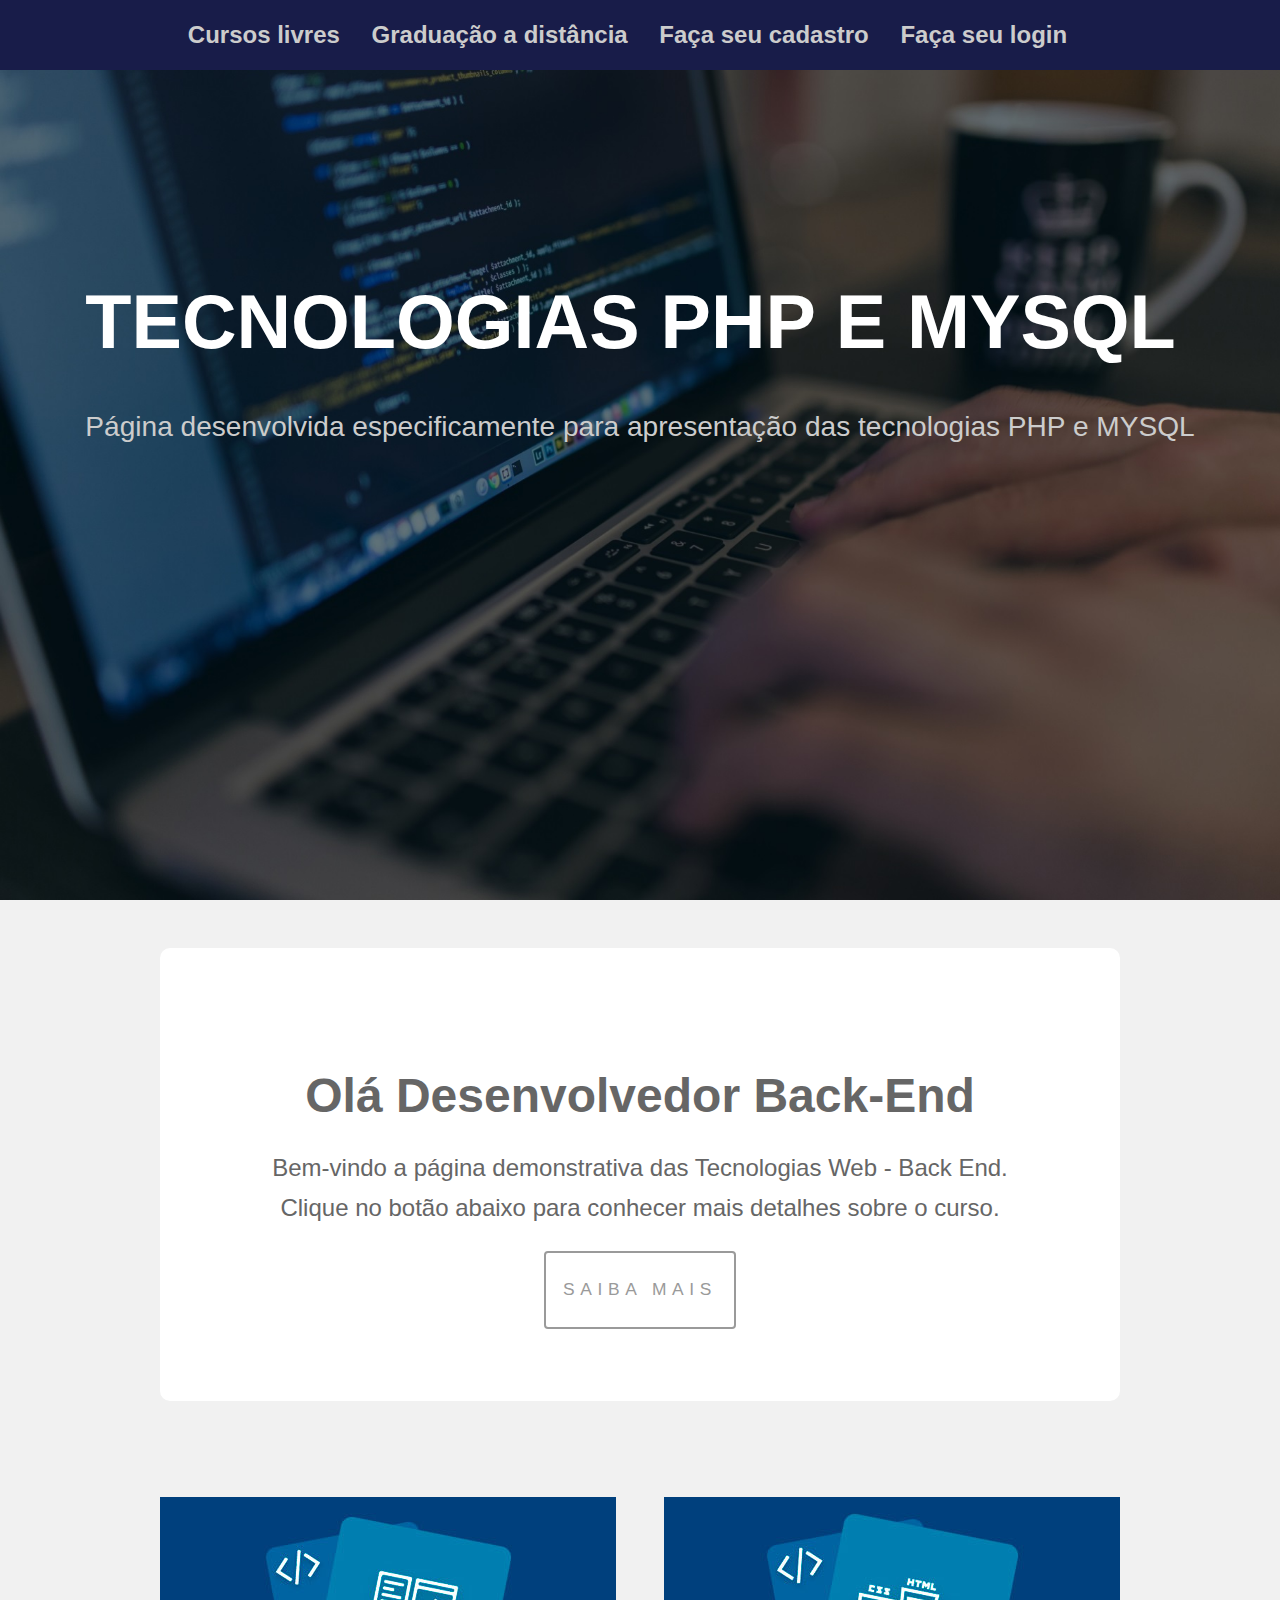
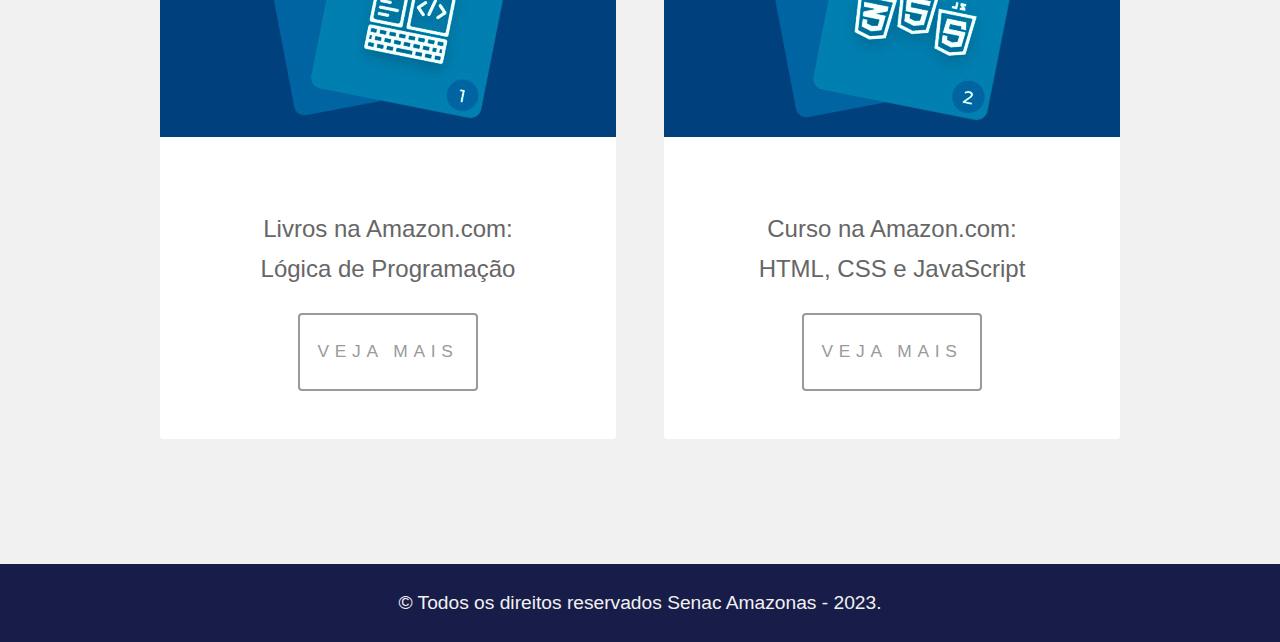
<file: index.html>
<!DOCTYPE html>
<html lang="pt-br">
<head>
    <meta charset="UTF-8">
    <meta http-equiv="X-UA-Compatible" content="IE=edge">
    <meta name="viewport" content="width=device-width, initial-scale=1.0">
    <link rel="stylesheet" href="assets/css/style.css">
    <link rel="shortcut icon" href="assets/img/logo.jpg">
    <title>Tecnologias Web - HTML e CSS</title>
</head>
<body>
    <header id="header"> <!--Iníco do Cabeçalho-->
        <nav><!--Barra de navegação-->
            <a href="https://www.am.senac.br/cursos" target="_blank">Cursos livres</a>
            <a href="https:www.ead.senac.br" target="_blank">Graduação a distância</a>
            <a href="cadastro.php">Faça seu cadastro</a>
            <a href="login.php">Faça seu login</a>
        </nav>

        <div class="titulo"><!--Título da página-->
            <h1>Tecnologias PHP e MySQL</h1>
            <h3>Página desenvolvida especificamente  para apresentação das tecnologias PHP e MYSQL</h3>
        </div>
    </header><!--Fím do Cabeçalho-->

    <!--Conteúdo principal-->
    <main id="bloco">
        <section id="conteudo1"><!--Conteúdo 1-->
            <h1>Olá Desenvolvedor Back-End</h1>
            
            <p>Bem-vindo a página demonstrativa das Tecnologias Web - Back End. Clique no botão abaixo para conhecer mais detalhes sobre o curso.</p>

            <ul>
                <li><a href="https://am.senac.br/page/2/?curso-categoria=tecnologia-da-informacao-ti&curso-unidade=senac-chapada#038;curso-unidade=senac-chapada" target="_blank" class="button">Saiba mais</a></li>
            </ul>
        </section>
        <section class="conteudo2"><!--Conteúdo 2-->
            <article class="artigo"><!--Coluna 1-->
                <header>
                    <a href="https://www.amazon.com.br/L%C3%B3gica-programa%C3%A7%C3%A3o-constru%C3%A7%C3%A3o-algoritmos-estruturas/dp/8582605722" target="_blank"><img src="assets/img/img01.jpg" alt="Lógica de programação"></a>
                </header>

                <p>Livros na Amazon.com: <br> Lógica de Programação</p>

                <ul>
                    <li><a href="https://www.amazon.com.br/L%C3%B3gica-programa%C3%A7%C3%A3o-constru%C3%A7%C3%A3o-algoritmos-estruturas/dp/8582605722" target="_blank" class="button">Veja mais</a></li>
                </ul>
            </article>

            <article class="artigo"><!--Coluna 2-->
                <header>
                    <a href="https://www.amazon.com.br/Front-End-Curso-Completo-HTML-JavaScript/dp/1777438594" target="_blank" ><img src="assets/img/img02.jpg" alt="HTML, CSS e JavaScript"></a>
                </header>

                <p>Curso na Amazon.com: <br> HTML, CSS e JavaScript</p>

                <ul>
                    <li><a href="https://www.amazon.com.br/Front-End-Curso-Completo-HTML-JavaScript/dp/1777438594" target="_blank" class="button">Veja mais</a></li>
                </ul>

            </article>
        </section>
    </main>

    <!--Rodapé-->
    <footer id="footer">
        <p>&copy; Todos os direitos reservados Senac Amazonas - 2023.</p>
    </footer>
    
</body>
</html>
</file>
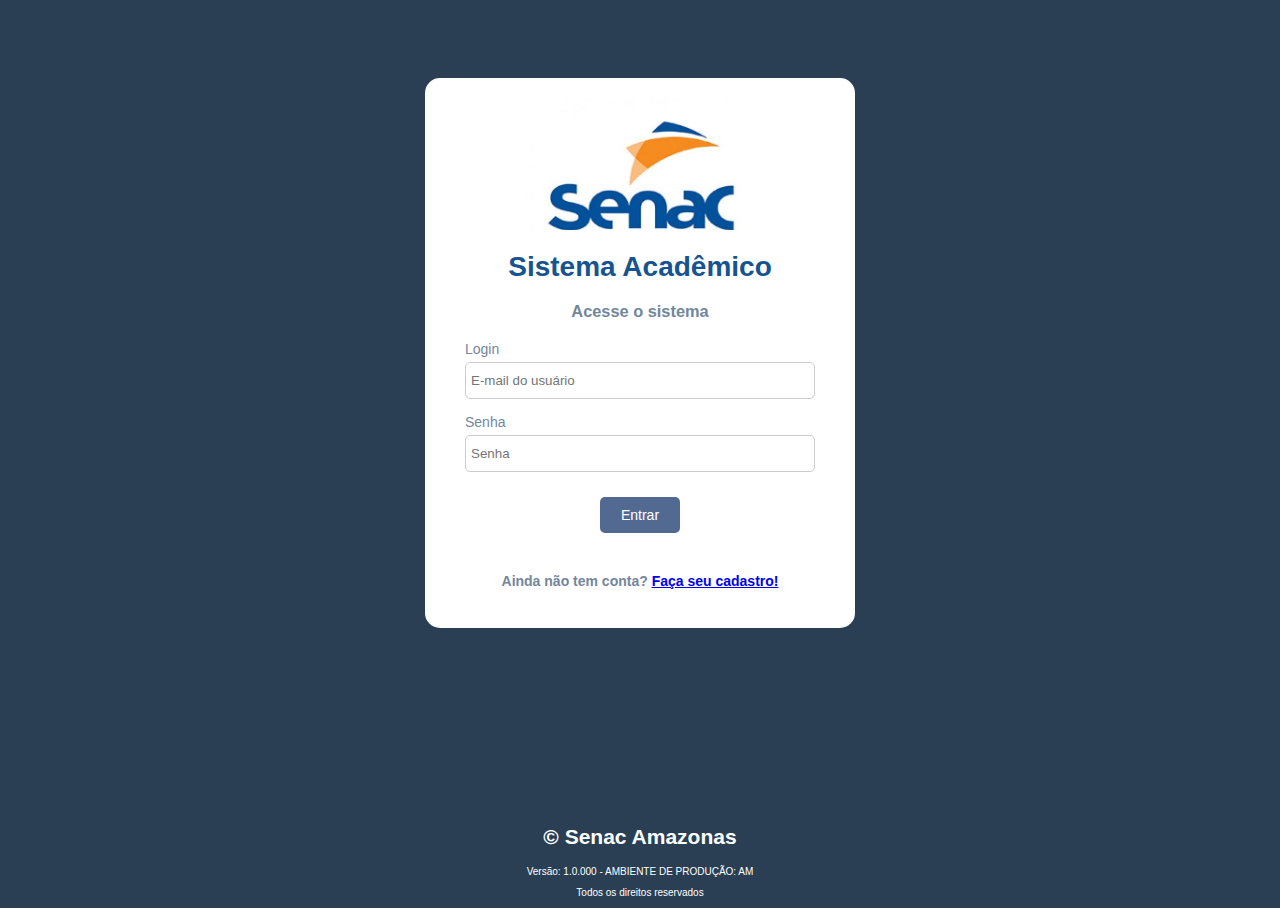
<file: login.html>
<!DOCTYPE html>
<html lang="pt-br">
<head>
    <meta charset="UTF-8">
    <meta http-equiv="X-UA-Compatible" content="IE=edge">
    <meta name="viewport" content="width=device-width, initial-scale=1.0">
    <link rel="shortcut icon" href="assets/img/logo.jpg">
    <link rel="stylesheet" href="assets/css/stylelogin.css">
    <title>Tecnologias Web - HTML e CSS</title>
</head>
<body>
    <header>

    </header>

    <main class="conteudo">
        <section class="container">
            <div class="logo">
                <a href="index.html"><img src="assets/img/logo.jpg"></a>
            </div>

            <h1 class="titulo1">Sistema Acadêmico</h1>
            <h3 class="titulo2">Acesse o sistema</h3>

            <!--Início do formulário-->
            <form action="scriptlogin.php" method="post" id="form_login">
                <div>
                    <label>Login <br></label>
                    <input type="email" name="email" placeholder="E-mail do usuário">
                </div>
                <div>
                    <label>Senha <br></label>
                    <input type="password" name="senha" placeholder="Senha">
                </div>
                <div class="botao">
                    <button type="submit">Entrar</button>
                </div>
            </form><!--Fím do formulário-->

            <div class="conta">
                <h4 style="text-align: center;">Ainda não tem conta? <a href="cadastro.html">Faça seu cadastro!</a></h4>
            </div>
            
        </section>

    </main>

    <footer class="footer-box">
        <h2>&copy; Senac Amazonas</h2>
        <p>Versão: 1.0.000 - AMBIENTE DE PRODUÇÃO: AM</p>
        <p>Todos os direitos reservados</p>
    </footer>
</body>
</html>
</file>
<file: assets/css/style.css>
body{
    margin: 0;
    padding: 0;
    border: 0;
    background-color: #f1f1f1;/*Cor de fundo da página*/
    color: #666666;
    font-family: "Souce Sans Pro", sans-serif;
    font-size: 150%;
    font-weight: 200;
    line-height: 1.65em;
}

#header{
    background-image: url('../img/background.jpg');
    background-size: cover;
    background-color: #444444;
    text-align: center;
    min-height: 100vh;
}

#header .titulo{
    margin: auto;
    z-index: 1000;
    padding-top: 13%;
}

#header h1{
    font-size: 2cm;
    padding: 0em 0.5em 0em 0.25em;
    font-family: "Souce Sans Pro", sans-serif;
    color: #fff;
    font-weight: 900;
    line-height: 70px;
    text-transform: uppercase;
}

#header h3{
    font-family: "Souce Sans Pro", sans-serif;
    color: #ccc;
    font-weight: 400;
    margin: 0;
    padding: 0;
}

#header nav{
    background-color: #181c49;
    width: 100%;
    margin: 0 auto;
    padding-top: 15px;
    padding-bottom: 15px;
    z-index: 1000;
}

#header nav a{
    margin-right: 25px;
    color: #ccc;
    font-weight: 600;
    text-decoration: none;
}

#header nav a:hover{
    color: #ff6900;
}

#bloco{
    width: 40em;
    padding-top: 0;
    padding-right: 5em;
    padding-bottom: 2em;
    padding-left: 5em;
    margin: 0 auto;
}

#conteudo1{
    background-color: #fff;
    padding: 4em 4em 2em 4em;
    margin-top: 2em;
    margin-bottom: 4em;
    text-align: center;
    border-radius: 10px;
}

.button{
    border: 2px solid #9a9a9a;
    padding: 1em;
    border-radius: 4px;
    display: block;
    font-weight: 400;
    text-align: center;
    text-transform: uppercase;
    letter-spacing: 0.325em;
    font-size: 0.725em;
    background-color: transparent;
    color: #9a9a9a;
}

ul{
    padding-left: 0;
}

ul li{
    display: inline-block;
}

a{
    text-decoration: none;
}

.button:hover{
    color: #ff6900;
    border: 2px solid black;
}

.conteudo2 {
    display: flex;
    width: calc(100% + 2em);
    margin: -2em 0 0 -2em;
}

.artigo{
    padding: 3em 3em 1em 3em;
    background-color: #fff;
    margin: 2em 0 0 2em;
    border-radius: 4px;
    text-align: center;
    width: 50%;
}

.artigo header{
    margin: -3em 0 3em -3em;
    width: calc(100% + 6em);
    height: 10em;
    position: relative;
    overflow: hidden;
}

.artigo header a{
    background-size: cover;
    background-position: center;
    background-repeat: no-repeat;
    position: absolute;
    width: 100%;
    height: 100%;
    display: block;
}

#footer{
    margin: 4em auto 0 auto;
    text-align: center;
    width: 100%;
    font-size: 0.8em;
    background-color: #181c49;
    color: #f1f1f1;
    position: absolute;
}
</file>
<file: assets/css/stylelogin.css>
*{
    box-sizing: border-box;/*Usado para calcular as medidas de altura e largura dos elementos*/
}

html, body{
    height: 100%;/*Comando para colocar o rodapé no fim da página*/
}

body{
    color: #73879C;
    font-family: Helvitica, Arial, sans-serif;
    font-size: 14px;
    font-weight: 400;
    background: #2A3F54;
    display: flex; /*Comando para colocar o rodapé no fim da página*/
    flex-direction: column; /*Comando para colocar o rodapé no fim da página*/
}

.conteudo{
    flex: 1 0 auto; /*Comando para colocar o rodapé no final da página*/
}

.container{
    width: 100%;
    max-width: 430px;
    margin: 70px auto;
    background-color: #fff;
    padding: 20px;/*Coloca um espaço interno nos elementos*/
    border-radius: 15px;
}

.container img{
    width: 60%;
}

.container .logo{
    text-align: center;
}

.container .titulo1{
    text-align: center;
    color: #165491;
}

.container .titulo2{
    text-align: center;
    color: #73879C;
}

.container form{
    margin: 20px;
}

.container input,
.container button{
    width: 100%;
    padding: 10px 5px;
    border-radius: 5px;
    outline-color: #cdf;
}

.container input{
   margin-top: 5px; 
   margin-bottom: 15px;
   border: 1px solid #ccc;
   color: #165491;
}

.container button{
    font-family: Helvitica, Arial, sans-serif;
    font-size: 14px;
    background-color: #526a92;
    color: #fff;
    border: none;
    width: 80px;
}

.container .botao{
    margin-top: 10px;
    text-align: center;
}

.container button:hover{
    background-color: #73879C;
    cursor: pointer;
}

.container button:active{
    background-color: #526a92;
}

.footer-box{
    text-align: center;
    color: #fff;
    flex-shrink: 0;
}

.footer-box p{
    font-family: "Helvetica Neue", Arial, "Droid Sans", sans-serif;
    font-size: 10px;
}

.conta{
    margin-top: 40px;
}
</file>
